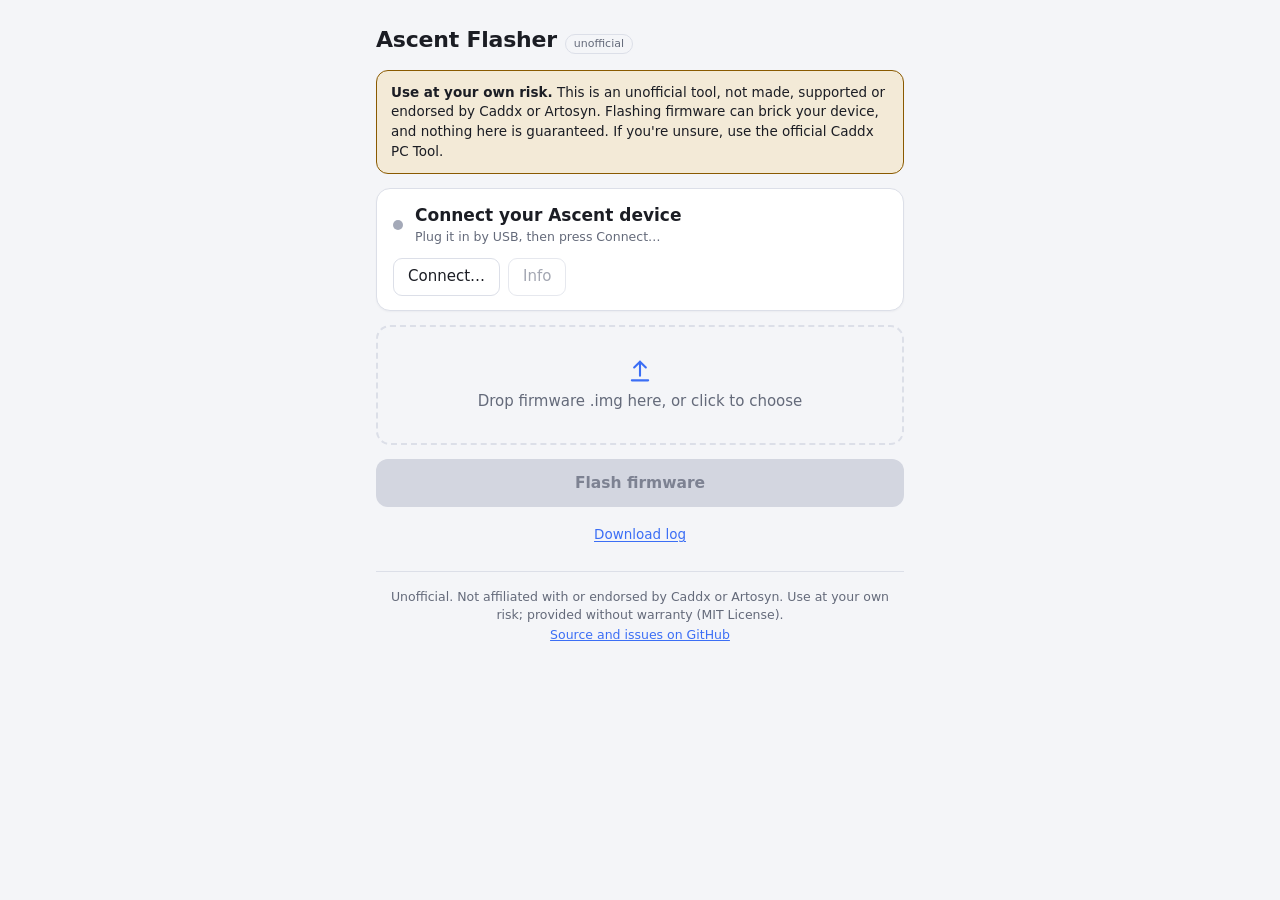
<file: web/index.html>
<!doctype html>
<html lang="en">
  <head>
    <meta charset="utf-8" />
    <meta name="viewport" content="width=device-width, initial-scale=1" />
    <meta name="color-scheme" content="light dark" />
    <meta name="description" content="Unofficial browser flasher for Caddx Ascent firmware (Chrome or Edge, Web Serial)." />
    <title>Ascent Flasher (unofficial)</title>
    <link rel="stylesheet" href="style.css" />
  </head>
  <body>
    <main class="app">
      <header class="head">
        <h1>Ascent Flasher</h1>
        <span class="tag">unofficial</span>
        <span class="tag sim" id="sim-tag" hidden>simulated device</span>
      </header>

      <p class="notice disclaimer"><strong>Use at your own risk.</strong> This is an unofficial tool, not made, supported or endorsed by Caddx or Artosyn. Flashing firmware can brick your device, and nothing here is guaranteed. If you're unsure, use the official Caddx PC Tool.</p>

      <p class="notice" id="no-serial" role="alert" hidden>This page needs Chrome or Edge on a computer (Web Serial). Safari and Firefox can't talk to USB serial devices.</p>
      <noscript><p class="notice">This page needs JavaScript.</p></noscript>

      <section class="card device" id="device" aria-labelledby="dev-name">
        <div class="device-top">
          <span class="dot" id="dot" aria-hidden="true"></span>
          <div class="device-id">
            <h2 class="device-name" id="dev-name">Connect your Ascent device</h2>
            <div class="device-port" id="dev-port">Plug it in by USB, then press Connect…</div>
          </div>
        </div>
        <div class="actions">
          <button class="secondary" id="connect" type="button" disabled>Connect…</button>
          <button class="secondary" id="info" type="button" disabled>Info</button>
        </div>
        <div class="note err" id="dev-error" role="alert" hidden></div>
        <dl class="grid" id="dev-grid" hidden>
          <div class="wide"><dt>Firmware</dt><dd id="dev-fw">–</dd></div>
          <div><dt>Hardware</dt><dd id="dev-hw">–</dd></div>
          <div><dt>Serial</dt><dd id="dev-sn">–</dd></div>
          <div><dt>SDK</dt><dd id="dev-sdk">–</dd></div>
          <div><dt>CPU °C</dt><dd id="dev-temp">–</dd></div>
          <div><dt>Status</dt><dd id="dev-status">–</dd></div>
          <div><dt>Packet size</dt><dd id="dev-rx">–</dd></div>
        </dl>
        <div class="note info" id="dev-note" hidden></div>
        <div class="note power" id="dev-power" hidden></div>
      </section>

      <input type="file" id="file" accept=".img" hidden />
      <button class="drop" id="drop" type="button" disabled aria-describedby="file-details">
        <svg class="drop-icon" viewBox="0 0 24 24" width="28" height="28" aria-hidden="true">
          <path d="M12 16V4m0 0L7 9m5-5l5 5M5 20h14" fill="none" stroke="currentColor" stroke-width="1.8" stroke-linecap="round" stroke-linejoin="round"/>
        </svg>
        <span id="drop-text">Drop firmware .img here, or click to choose</span>
      </button>
      <div id="file-details" aria-live="polite">
        <ul class="warnings" id="warnings" hidden></ul>
        <div class="note err" id="file-error" hidden></div>
      </div>

      <button class="primary" id="flash" type="button" disabled>Flash firmware</button>

      <div class="progress-wrap" id="progress-wrap" hidden>
        <div class="bar" id="bar" role="progressbar" aria-label="Flash progress" aria-valuemin="0" aria-valuemax="100">
          <div class="fill" id="fill"></div>
        </div>
      </div>
      <div class="status" id="status" role="status" aria-live="polite"></div>

      <section class="result" id="result" hidden>
        <h2 class="result-title" id="result-title"></h2>
        <div class="result-msg" id="result-msg"></div>
        <div class="result-hint" id="result-hint" hidden></div>
        <button class="secondary" id="again" type="button">Flash again</button>
      </section>

      <div class="tools">
        <button class="link-button" id="download-log" type="button">Download log</button>
      </div>

      <footer class="foot">
        <p>Unofficial. Not affiliated with or endorsed by Caddx or Artosyn. Use at your own risk; provided without warranty (MIT License).</p>
        <p><a href="https://github.com/mikecarr/ascent-flasher" rel="noopener">Source and issues on GitHub</a></p>
      </footer>
    </main>

    <dialog class="ask" id="ask" aria-labelledby="ask-title" aria-describedby="ask-text">
      <form method="dialog">
        <h2 id="ask-title"></h2>
        <p id="ask-text"></p>
        <div class="ask-buttons">
          <button class="secondary" id="ask-cancel" value="cancel" type="submit">Cancel</button>
          <button class="primary" id="ask-ok" value="ok" type="submit">Continue</button>
        </div>
      </form>
    </dialog>

    <script type="module" src="ui.js"></script>
  </body>
</html>
</file>
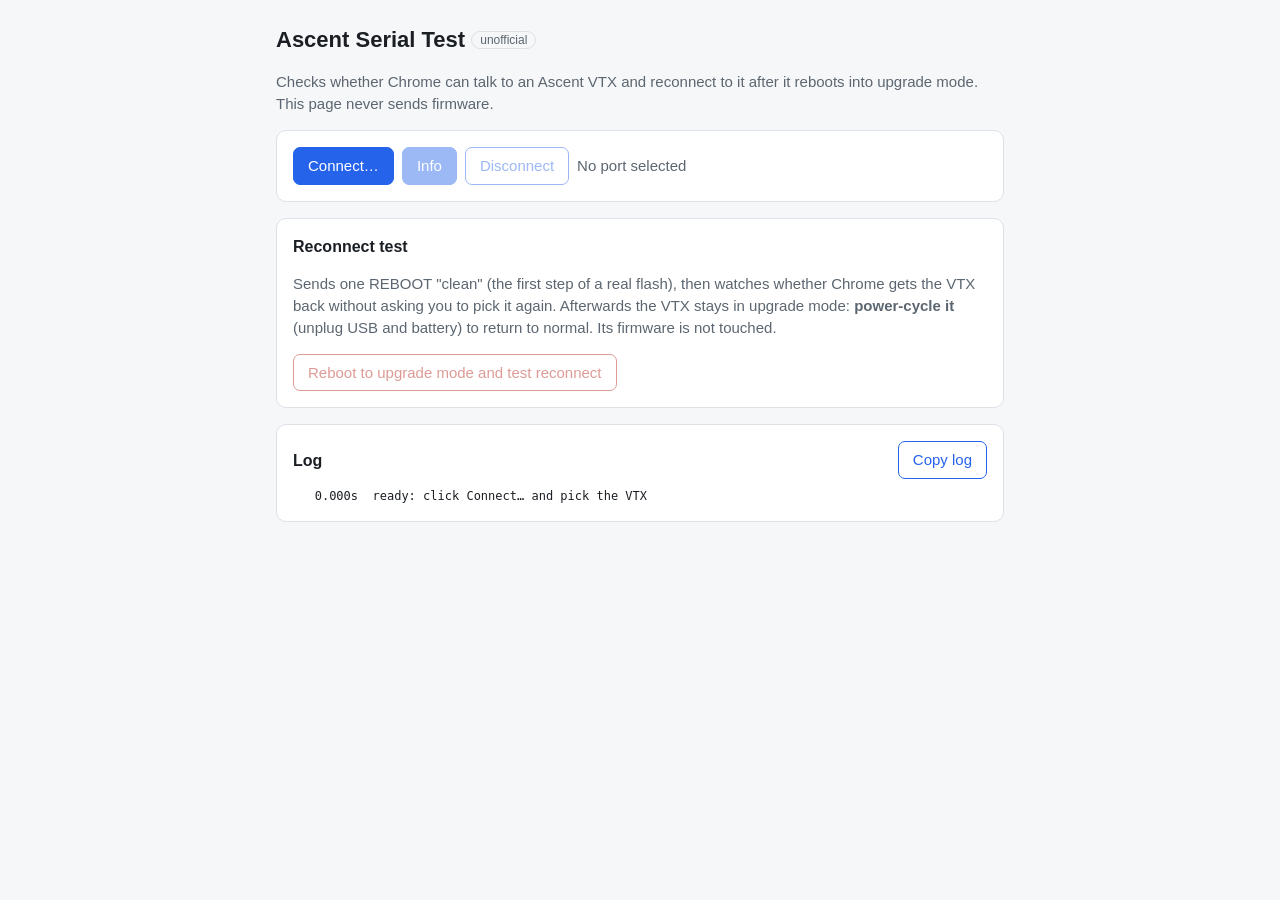
<file: web/serial-test/index.html>
<!doctype html>
<!-- Serve the web/ folder and open /serial-test/ (this page imports ../lib/protocol.js). -->
<html lang="en">
<head>
  <meta charset="utf-8">
  <meta name="viewport" content="width=device-width, initial-scale=1">
  <title>Ascent Serial Test</title>
  <link rel="stylesheet" href="style.css">
</head>
<body>
  <main>
    <h1>Ascent Serial Test <span class="tag">unofficial</span></h1>
    <p class="lede">Checks whether Chrome can talk to an Ascent VTX and reconnect to it after it reboots into upgrade mode. This page never sends firmware.</p>

    <p id="load-error" class="warn">The page script didn't load. Serve the <code>web/</code> folder (not <code>web/serial-test/</code>) and open <code>/serial-test/</code>.</p>
    <p id="unsupported" class="warn" hidden>This browser has no Web Serial. Use desktop Chrome or Edge.</p>

    <section class="card">
      <div class="row">
        <button id="connect">Connect…</button>
        <button id="info" disabled>Info</button>
        <button id="disconnect" class="quiet" disabled>Disconnect</button>
        <span id="port" class="muted">No port selected</span>
      </div>
      <table id="device" hidden><tbody></tbody></table>
    </section>

    <section class="card">
      <h2>Reconnect test</h2>
      <p class="muted">Sends one REBOOT "clean" (the first step of a real flash), then watches whether Chrome gets the VTX back without asking you to pick it again. Afterwards the VTX stays in upgrade mode: <strong>power-cycle it</strong> (unplug USB and battery) to return to normal. Its firmware is not touched.</p>
      <button id="reboot" class="danger" disabled>Reboot to upgrade mode and test reconnect</button>
      <ol id="result" class="result" hidden></ol>
    </section>

    <section class="card">
      <div class="row">
        <h2>Log</h2>
        <button id="copy" class="quiet">Copy log</button>
      </div>
      <pre id="log" aria-live="polite"></pre>
    </section>
  </main>
  <script type="module" src="serial-test.js"></script>
</body>
</html>
</file>
<file: web/style.css>
:root {
  --bg: #f4f5f8;
  --card: #ffffff;
  --text: #1b1d24;
  --muted: #646a7a;
  --border: #dcdfe8;
  --accent: #3b6ef5;
  --accent-text: #ffffff;
  --accent-soft: rgba(59, 110, 245, 0.09);
  --ok: #1f9d5f;
  --off: #a4a9b8;
  --err: #c93a32;
  --err-soft: rgba(214, 69, 61, 0.1);
  --ok-soft: rgba(46, 184, 114, 0.12);
  --warn: #8a5a00;
  --warn-soft: rgba(230, 160, 20, 0.14);
  --track: #e4e7ef;
  --disabled: #d3d6e0;
  --disabled-text: #7d8292;
  --shadow: 0 1px 2px rgba(20, 24, 40, 0.04);
  color-scheme: light dark;
}
@media (prefers-color-scheme: dark) {
  :root {
    --bg: #15171c;
    --card: #1f222a;
    --text: #e8eaf0;
    --muted: #9aa0b0;
    --border: #2f333e;
    --accent: #6a93ff;
    --accent-text: #0e1220;
    --accent-soft: rgba(106, 147, 255, 0.12);
    --ok: #3ecf85;
    --off: #596074;
    --err: #ff7b72;
    --err-soft: rgba(255, 123, 114, 0.12);
    --ok-soft: rgba(62, 207, 133, 0.14);
    --warn: #f0b84a;
    --warn-soft: rgba(240, 184, 74, 0.13);
    --track: #2a2e38;
    --disabled: #343844;
    --disabled-text: #8a90a0;
    --shadow: none;
  }
}

* { box-sizing: border-box; }
html, body { margin: 0; }
body {
  min-height: 100vh;
  background: var(--bg);
  color: var(--text);
  font: 15px/1.45 -apple-system, BlinkMacSystemFont, "Segoe UI", system-ui, Roboto, "Helvetica Neue", Arial, sans-serif;
  -webkit-font-smoothing: antialiased;
  overflow-wrap: anywhere;
}
.app { display: flex; flex-direction: column; gap: 14px; padding: 24px 16px 32px; max-width: 560px; margin: 0 auto; }
.head { display: flex; align-items: baseline; flex-wrap: wrap; gap: 8px; }
h1 { margin: 0; font-size: 22px; font-weight: 650; letter-spacing: -0.01em; }
h2 { margin: 0; font-size: inherit; }
.tag { font-size: 11px; color: var(--muted); border: 1px solid var(--border); border-radius: 99px; padding: 1px 8px; }
.tag.sim { color: var(--warn); border-color: currentColor; }

.notice { margin: 0; padding: 12px 14px; border-radius: 12px; background: var(--warn-soft); color: var(--text); border: 1px solid var(--warn); }
.notice.disclaimer { font-size: 13.5px; line-height: 1.45; }

.card { background: var(--card); border: 1px solid var(--border); border-radius: 14px; padding: 14px 16px; box-shadow: var(--shadow); }
.device-top { display: flex; align-items: center; gap: 12px; }
.device-id { min-width: 0; }
.dot { width: 10px; height: 10px; border-radius: 50%; background: var(--off); flex: none; }
.dot.on { background: var(--ok); box-shadow: 0 0 0 4px var(--ok-soft); }
.device-name { font-size: 17px; font-weight: 600; }
.device-port { font-size: 12.5px; color: var(--muted); }
.device-port code { font-family: ui-monospace, SFMono-Regular, Menlo, Consolas, monospace; font-size: 12px; }
.actions { display: flex; flex-wrap: wrap; gap: 8px; margin-top: 12px; }

.note { margin-top: 10px; font-size: 13.5px; border-radius: 8px; padding: 7px 10px; }
.note.err { color: var(--err); background: var(--err-soft); }
.note.info { color: var(--text); background: var(--track); }
.note.power { color: var(--text); background: var(--warn-soft); }

.grid { display: grid; grid-template-columns: repeat(3, minmax(0, 1fr)); gap: 10px 12px; margin: 12px 0 0; padding-top: 12px; border-top: 1px solid var(--border); }
.grid div { min-width: 0; }
.grid .wide { grid-column: 1 / -1; }
dt { font-size: 10.5px; letter-spacing: 0.06em; text-transform: uppercase; color: var(--muted); font-weight: 600; }
dd { margin: 2px 0 0; font-size: 13px; font-variant-numeric: tabular-nums; overflow-wrap: anywhere; user-select: all; }
@media (max-width: 420px) { .grid { grid-template-columns: repeat(2, minmax(0, 1fr)); } }

button { font: inherit; color: inherit; }
button:focus-visible, a:focus-visible { outline: 2px solid var(--accent); outline-offset: 2px; }

.drop {
  display: flex; flex-direction: column; align-items: center; justify-content: center; gap: 6px;
  width: 100%; min-height: 120px; padding: 16px; text-align: center; color: var(--muted);
  background: transparent; border: 2px dashed var(--border); border-radius: 14px; cursor: pointer;
  transition: border-color .15s, background .15s, color .15s;
}
.drop:hover:not(:disabled), .drop.over { border-color: var(--accent); background: var(--accent-soft); color: var(--text); }
.drop.has-file { border-style: solid; border-color: var(--accent); color: var(--text); background: var(--accent-soft); }
.drop:disabled { opacity: .55; cursor: not-allowed; }
.drop-icon { color: var(--accent); }
.drop .fname { font-weight: 600; overflow-wrap: anywhere; }
.drop .sub { display: block; font-size: 13px; color: var(--muted); font-weight: 400; }

/* Always present (a live region); takes no space when empty. */
#file-details { margin-top: -14px; }
.warnings { list-style: none; margin: 10px 0 0; padding: 0; display: flex; flex-direction: column; gap: 6px; }
.warnings li { font-size: 13.5px; padding: 7px 10px; border-radius: 8px; color: var(--text); background: var(--warn-soft); border-left: 3px solid var(--warn); }
#file-details .note { margin-top: 10px; }

.primary {
  width: 100%; padding: 13px 16px; border: 0; border-radius: 12px; cursor: pointer;
  background: var(--accent); color: var(--accent-text); font-weight: 650; font-size: 15.5px;
  transition: filter .15s, transform .05s;
}
.primary:hover:not(:disabled) { filter: brightness(1.08); }
.primary:active:not(:disabled) { transform: translateY(1px); }
.primary:disabled { background: var(--disabled); color: var(--disabled-text); cursor: not-allowed; }
.primary.cancel { background: var(--err); color: #fff; }
.secondary { padding: 7px 14px; border-radius: 9px; border: 1px solid var(--border); background: var(--card); color: var(--text); cursor: pointer; }
.secondary:hover:not(:disabled) { border-color: var(--accent); }
.secondary:disabled { color: var(--disabled-text); cursor: not-allowed; opacity: .7; }

.bar { height: 8px; background: var(--track); border-radius: 99px; overflow: hidden; }
.fill { height: 100%; width: 0; background: var(--accent); border-radius: 99px; transition: width .2s; }
.bar.indeterminate .fill { width: 35%; transition: none; animation: slide 1.2s ease-in-out infinite; }
@keyframes slide { 0% { margin-left: -35%; } 100% { margin-left: 100%; } }
@media (prefers-reduced-motion: reduce) {
  .fill { transition: none; }
  .bar.indeterminate .fill { animation: none; width: 100%; opacity: .5; }
}
.status { min-height: 20px; color: var(--muted); font-size: 13.5px; text-align: center; margin-top: -6px; }
.status:empty { min-height: 0; margin-top: -14px; }

.result { border-radius: 14px; padding: 14px 16px; border: 1px solid var(--border); background: var(--card); }
.result.ok { border-color: var(--ok); background: var(--ok-soft); }
.result.err { border-color: var(--err); background: var(--err-soft); }
.result.neutral { border-color: var(--muted); background: var(--track); }
.result.warn { border-color: var(--warn); background: var(--warn-soft); }
.result-title { font-size: 16px; font-weight: 650; margin-bottom: 4px; }
.result.ok .result-title { color: var(--ok); }
.result.err .result-title { color: var(--err); }
.result.neutral .result-title { color: var(--muted); }
.result.warn .result-title { color: var(--warn); }
.result-hint { margin-top: 8px; font-size: 13.5px; color: var(--muted); }
.result .secondary { margin-top: 12px; }

.tools { display: flex; justify-content: center; }
.link-button { background: none; border: 0; padding: 4px 6px; border-radius: 6px; color: var(--accent); cursor: pointer; text-decoration: underline; text-underline-offset: 2px; font-size: 13.5px; }

.foot { margin-top: 8px; padding-top: 14px; border-top: 1px solid var(--border); text-align: center; font-size: 12.5px; color: var(--muted); }
.foot p { margin: 2px 0; }
.foot a { color: var(--accent); }

.ask { width: min(440px, calc(100vw - 32px)); padding: 0; border: 1px solid var(--border); border-radius: 14px; background: var(--card); color: var(--text); box-shadow: 0 10px 40px rgba(0, 0, 0, 0.25); }
.ask::backdrop { background: rgba(10, 12, 20, 0.45); }
.ask form { padding: 18px 18px 16px; }
.ask h2 { font-size: 16px; font-weight: 650; margin-bottom: 6px; }
.ask p { margin: 0 0 16px; }
.ask-buttons { display: flex; justify-content: flex-end; gap: 8px; flex-wrap: wrap; }
.ask-buttons .primary { width: auto; padding: 8px 16px; font-size: 15px; border-radius: 9px; }
.ask-buttons .secondary { padding: 8px 16px; }

[hidden] { display: none !important; }
</file>
<file: web/serial-test/style.css>
:root {
  --bg: #f6f7f9; --card: #fff; --fg: #1b1f24; --muted: #5c6670; --line: #dde1e6;
  --accent: #2563eb; --danger: #b42318; --ok: #157f3b; --warn-bg: #fff4e5;
}
@media (prefers-color-scheme: dark) {
  :root {
    --bg: #121417; --card: #1b1e22; --fg: #e8eaed; --muted: #9aa3ad; --line: #2c3036;
    --accent: #5b8def; --danger: #f97066; --ok: #47cd89; --warn-bg: #3a2a12;
  }
}
* { box-sizing: border-box; }
body { margin: 0; background: var(--bg); color: var(--fg); font: 15px/1.45 -apple-system, BlinkMacSystemFont, "Segoe UI", sans-serif; }
main { max-width: 760px; margin: 0 auto; padding: 24px 16px 48px; }
h1 { font-size: 22px; margin: 0 0 4px; }
h2 { font-size: 16px; margin: 0 0 8px; }
.tag { font-size: 12px; font-weight: 500; color: var(--muted); border: 1px solid var(--line); border-radius: 10px; padding: 1px 8px; vertical-align: middle; }
.lede, .muted { color: var(--muted); }
.card { background: var(--card); border: 1px solid var(--line); border-radius: 10px; padding: 16px; margin-top: 16px; }
.row { display: flex; flex-wrap: wrap; align-items: center; gap: 8px; }
.row h2 { margin: 0; flex: 1; }
button { font: inherit; padding: 7px 14px; border-radius: 7px; border: 1px solid var(--accent); background: var(--accent); color: #fff; cursor: pointer; }
button.quiet { background: transparent; color: var(--accent); }
button.danger { background: transparent; border-color: var(--danger); color: var(--danger); }
button:disabled { opacity: .45; cursor: default; }
table { width: 100%; border-collapse: collapse; margin-top: 12px; }
td { padding: 5px 8px; border-top: 1px solid var(--line); vertical-align: top; word-break: break-all; }
td:first-child { color: var(--muted); width: 38%; word-break: normal; }
pre { margin: 8px 0 0; max-height: 320px; overflow: auto; font: 12px/1.5 ui-monospace, Menlo, monospace; white-space: pre-wrap; }
.warn { background: var(--warn-bg); padding: 10px 12px; border-radius: 8px; }
.result { margin: 12px 0 0; padding-left: 20px; }
.result .ok { color: var(--ok); }
.result .bad { color: var(--danger); }
</file>
